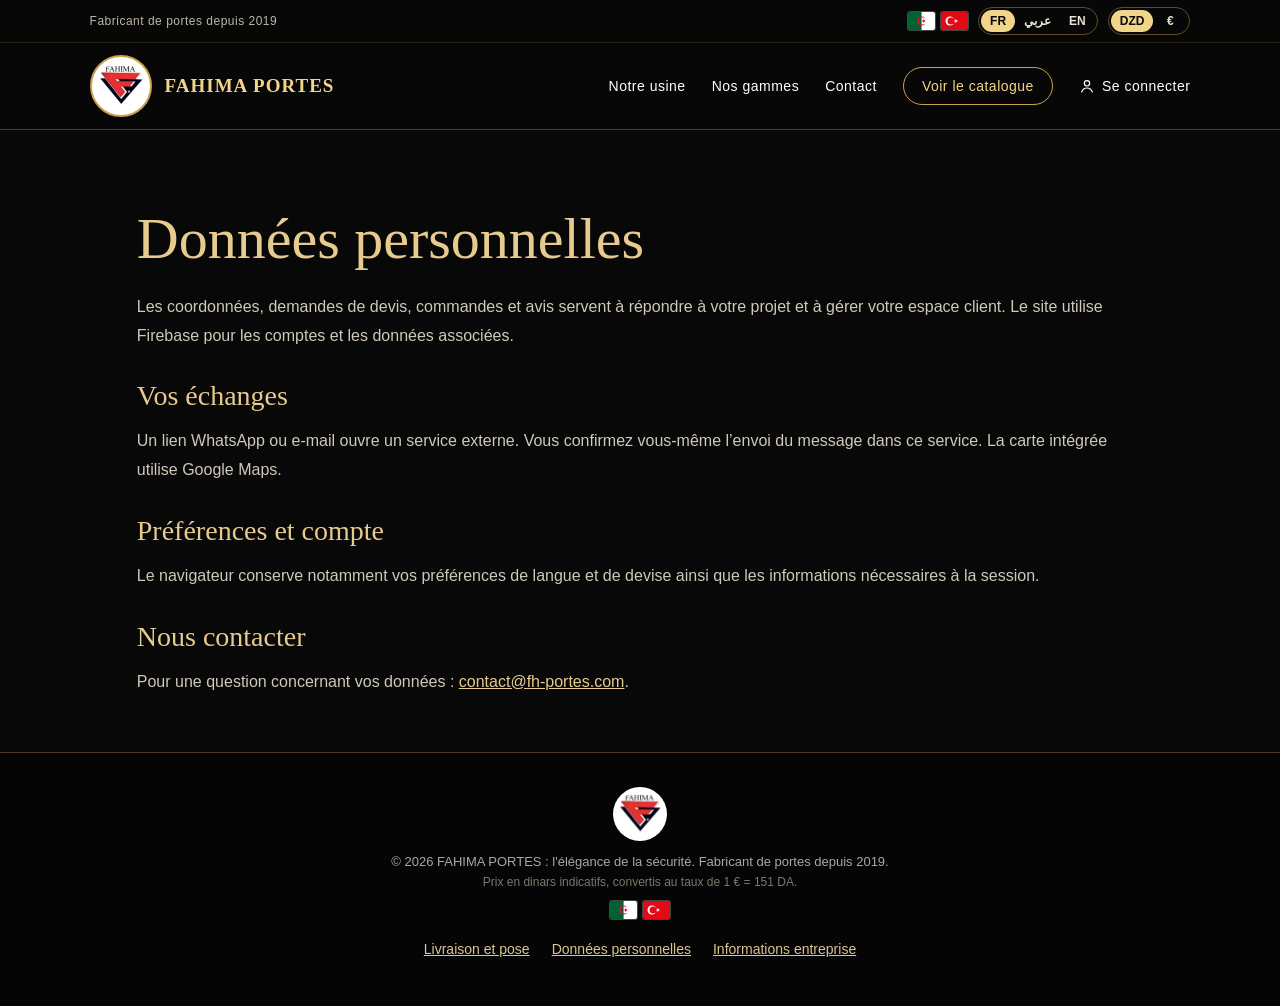
<file: confidentialite.html>
<!doctype html><html lang="fr"><head><meta charset="utf-8"><meta name="viewport" content="width=device-width,initial-scale=1"><title>Données personnelles | FAHIMA PORTES</title><meta name="description" content="Données personnelles — FAHIMA PORTES, fabricant à Khelil en Algérie."><link rel="stylesheet" href="assets/site.css"><link rel="stylesheet" href="assets/accueil.css"><link rel="stylesheet" href="assets/projet.css"><script src="assets/i18n.js"></script></head><body><header class="site-header">
        <div class="topbar">
            <span class="tagline" data-i18n="top.tagline">Fabricant de portes depuis 2019</span>
            <div class="topbar-tools">
                <div class="flags"><span class="flag" data-i18n-attr="title:flag.dz;aria-label:flag.dz" role="img"><svg viewBox="0 0 900 600" aria-hidden="true"><rect width="450" height="600" fill="#006233"/><rect x="450" width="450" height="600" fill="#fff"/><mask id="mdzh"><rect width="900" height="600" fill="#fff"/><circle cx="487.5" cy="300" r="120" fill="#000"/></mask><circle cx="450" cy="300" r="150" fill="#d21034" mask="url(#mdzh)"/><polygon fill="#d21034" points="450.0,300.0 501.8,283.2 501.8,228.7 533.9,272.8 585.7,255.9 553.6,300.0 585.7,344.1 533.9,327.2 501.8,371.3 501.8,316.8"/></svg></span><span class="flag" data-i18n-attr="title:flag.tr;aria-label:flag.tr" role="img"><svg viewBox="0 0 900 600" aria-hidden="true"><rect width="900" height="600" fill="#e30a17"/><mask id="mtrh"><rect width="900" height="600" fill="#fff"/><circle cx="337.5" cy="300" r="120" fill="#000"/></mask><circle cx="300" cy="300" r="150" fill="#fff" mask="url(#mtrh)"/><polygon fill="#fff" points="425.0,300.0 476.8,283.2 476.8,228.7 508.9,272.8 560.7,255.9 528.6,300.0 560.7,344.1 508.9,327.2 476.8,371.3 476.8,316.8"/></svg></span></div>
                <div class="switch" role="group" data-i18n-attr="aria-label:top.lang">
                    <button type="button" data-lang="fr" lang="fr">FR</button>
                    <button type="button" data-lang="ar" lang="ar">عربي</button>
                    <button type="button" data-lang="en" lang="en">EN</button>
                </div>
                <div class="switch" role="group" data-i18n-attr="aria-label:top.currency">
                    <button type="button" data-cur="DZD">DZD</button>
                    <button type="button" data-cur="EUR">€</button>
                </div>
            </div>
        </div>
        <a class="skip-link" href="#contenu">Aller au contenu</a><nav class="mainnav">
            <div class="brand-group">
                <a class="logo-btn" href="index.html" data-i18n-attr="title:nav.home;aria-label:nav.home">
                    <img src="logo-fahima.png" alt="FAHIMA" width="62" height="62">
                    </a>
                <a class="brand" href="index.html">FAHIMA PORTES</a>
            </div>
            <button type="button" class="projet-menu" aria-expanded="false" aria-controls="navigation-mobile" data-projet="menu">Menu</button><div class="navigation" id="navigation-mobile">
                <a class="hide-sm" href="index.html#usine" data-i18n="nav.factory">Notre usine</a>
                <a class="hide-sm" href="index.html#gammes" data-i18n="nav.ranges">Nos gammes</a>
                <a class="hide-sm" href="index.html#contact" data-i18n="nav.contact">Contact</a>
                <a class="catalogue-link" href="catalogue.html" data-i18n="nav.catalogue">Voir le catalogue</a>
                <a class="account-link" href="compte.html"><svg viewBox="0 0 24 24" fill="none" stroke="currentColor" stroke-width="1.8" stroke-linecap="round" aria-hidden="true"><circle cx="12" cy="8" r="4"/><path d="M4 21c1.5-4 4.5-6 8-6s6.5 2 8 6"/></svg><span data-account-label>Se connecter</span></a>
            </div>
        </nav>
    </header><main id="contenu" class="modele-page"><h1>Données personnelles</h1><p>Les coordonnées, demandes de devis, commandes et avis servent à répondre à votre projet et à gérer votre espace client. Le site utilise Firebase pour les comptes et les données associées.</p><h2>Vos échanges</h2><p>Un lien WhatsApp ou e-mail ouvre un service externe. Vous confirmez vous-même l’envoi du message dans ce service. La carte intégrée utilise Google Maps.</p><h2>Préférences et compte</h2><p>Le navigateur conserve notamment vos préférences de langue et de devise ainsi que les informations nécessaires à la session.</p><h2>Nous contacter</h2><p>Pour une question concernant vos données : <a href="mailto:contact@fh-portes.com">contact@fh-portes.com</a>.</p></main><footer class="site-footer">
        <img src="logo-fahima.png" alt="FAHIMA" width="54" height="54">
        <p>&copy; 2026 <span data-i18n="footer.text">FAHIMA PORTES</span></p>
        <p class="rate" data-rate></p>
        <div class="flags"><span class="flag" data-i18n-attr="title:flag.dz;aria-label:flag.dz" role="img"><svg viewBox="0 0 900 600" aria-hidden="true"><rect width="450" height="600" fill="#006233"/><rect x="450" width="450" height="600" fill="#fff"/><mask id="mdzf"><rect width="900" height="600" fill="#fff"/><circle cx="487.5" cy="300" r="120" fill="#000"/></mask><circle cx="450" cy="300" r="150" fill="#d21034" mask="url(#mdzf)"/><polygon fill="#d21034" points="450.0,300.0 501.8,283.2 501.8,228.7 533.9,272.8 585.7,255.9 553.6,300.0 585.7,344.1 533.9,327.2 501.8,371.3 501.8,316.8"/></svg></span><span class="flag" data-i18n-attr="title:flag.tr;aria-label:flag.tr" role="img"><svg viewBox="0 0 900 600" aria-hidden="true"><rect width="900" height="600" fill="#e30a17"/><mask id="mtrf"><rect width="900" height="600" fill="#fff"/><circle cx="337.5" cy="300" r="120" fill="#000"/></mask><circle cx="300" cy="300" r="150" fill="#fff" mask="url(#mtrf)"/><polygon fill="#fff" points="425.0,300.0 476.8,283.2 476.8,228.7 508.9,272.8 560.7,255.9 528.6,300.0 560.7,344.1 508.9,327.2 476.8,371.3 476.8,316.8"/></svg></span></div>
    <nav class="projet-footer" aria-label="Informations"><a href="livraison.html" data-projet="delivery">Livraison et pose</a><a href="confidentialite.html" data-projet="privacy">Données personnelles</a><a href="entreprise.html" data-projet="legal">Informations entreprise</a></nav></footer><script src="assets/projet-textes.js"></script><script src="assets/projet.js"></script></body></html>
</file>
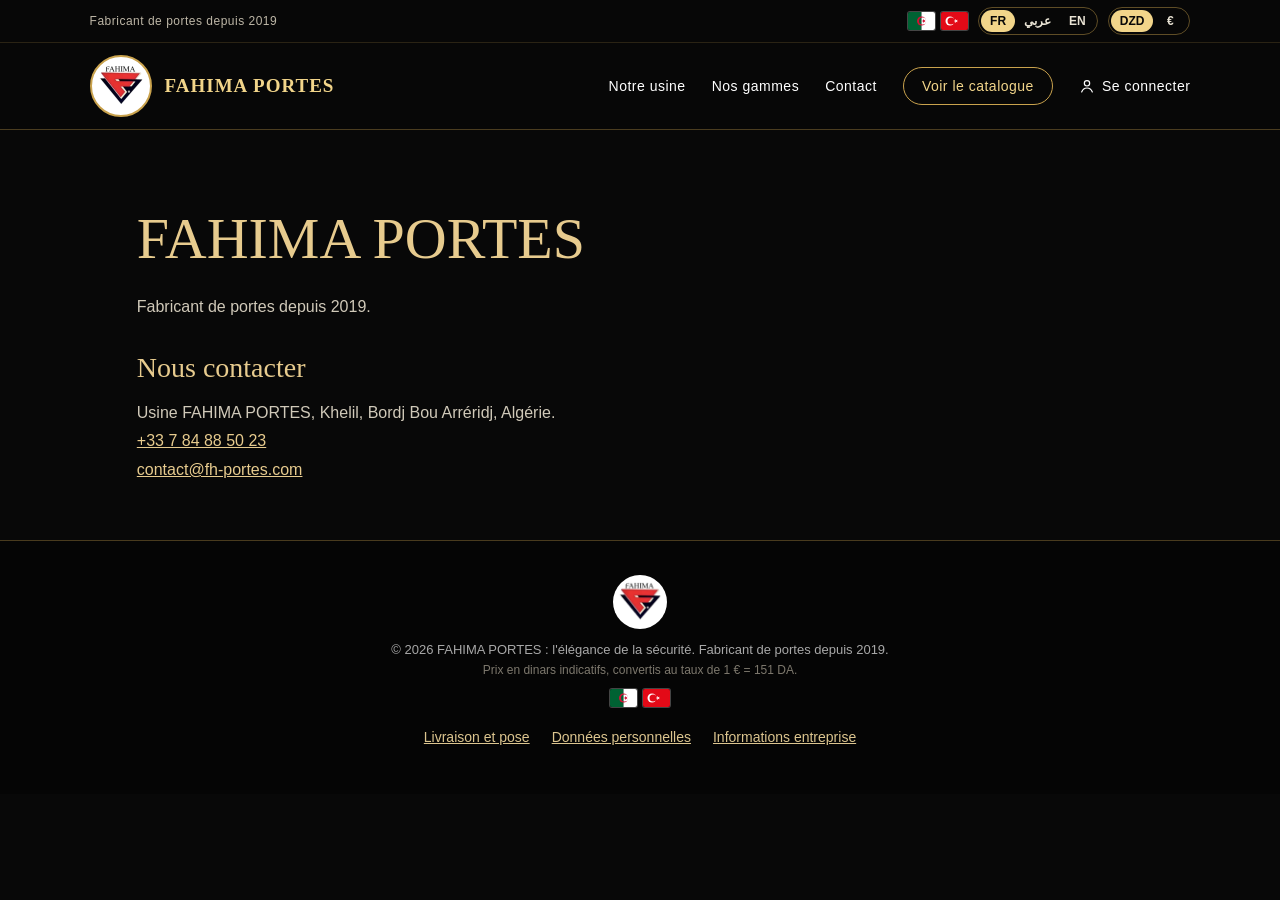
<file: entreprise.html>
<!doctype html><html lang="fr"><head><meta charset="utf-8"><meta name="viewport" content="width=device-width,initial-scale=1"><title>Informations entreprise | FAHIMA PORTES</title><meta name="description" content="Informations entreprise — FAHIMA PORTES, fabricant à Khelil en Algérie."><link rel="stylesheet" href="assets/site.css"><link rel="stylesheet" href="assets/accueil.css"><link rel="stylesheet" href="assets/projet.css"><script src="assets/i18n.js"></script></head><body><header class="site-header">
        <div class="topbar">
            <span class="tagline" data-i18n="top.tagline">Fabricant de portes depuis 2019</span>
            <div class="topbar-tools">
                <div class="flags"><span class="flag" data-i18n-attr="title:flag.dz;aria-label:flag.dz" role="img"><svg viewBox="0 0 900 600" aria-hidden="true"><rect width="450" height="600" fill="#006233"/><rect x="450" width="450" height="600" fill="#fff"/><mask id="mdzh"><rect width="900" height="600" fill="#fff"/><circle cx="487.5" cy="300" r="120" fill="#000"/></mask><circle cx="450" cy="300" r="150" fill="#d21034" mask="url(#mdzh)"/><polygon fill="#d21034" points="450.0,300.0 501.8,283.2 501.8,228.7 533.9,272.8 585.7,255.9 553.6,300.0 585.7,344.1 533.9,327.2 501.8,371.3 501.8,316.8"/></svg></span><span class="flag" data-i18n-attr="title:flag.tr;aria-label:flag.tr" role="img"><svg viewBox="0 0 900 600" aria-hidden="true"><rect width="900" height="600" fill="#e30a17"/><mask id="mtrh"><rect width="900" height="600" fill="#fff"/><circle cx="337.5" cy="300" r="120" fill="#000"/></mask><circle cx="300" cy="300" r="150" fill="#fff" mask="url(#mtrh)"/><polygon fill="#fff" points="425.0,300.0 476.8,283.2 476.8,228.7 508.9,272.8 560.7,255.9 528.6,300.0 560.7,344.1 508.9,327.2 476.8,371.3 476.8,316.8"/></svg></span></div>
                <div class="switch" role="group" data-i18n-attr="aria-label:top.lang">
                    <button type="button" data-lang="fr" lang="fr">FR</button>
                    <button type="button" data-lang="ar" lang="ar">عربي</button>
                    <button type="button" data-lang="en" lang="en">EN</button>
                </div>
                <div class="switch" role="group" data-i18n-attr="aria-label:top.currency">
                    <button type="button" data-cur="DZD">DZD</button>
                    <button type="button" data-cur="EUR">€</button>
                </div>
            </div>
        </div>
        <a class="skip-link" href="#contenu">Aller au contenu</a><nav class="mainnav">
            <div class="brand-group">
                <a class="logo-btn" href="index.html" data-i18n-attr="title:nav.home;aria-label:nav.home">
                    <img src="logo-fahima.png" alt="FAHIMA" width="62" height="62">
                    </a>
                <a class="brand" href="index.html">FAHIMA PORTES</a>
            </div>
            <button type="button" class="projet-menu" aria-expanded="false" aria-controls="navigation-mobile" data-projet="menu">Menu</button><div class="navigation" id="navigation-mobile">
                <a class="hide-sm" href="index.html#usine" data-i18n="nav.factory">Notre usine</a>
                <a class="hide-sm" href="index.html#gammes" data-i18n="nav.ranges">Nos gammes</a>
                <a class="hide-sm" href="index.html#contact" data-i18n="nav.contact">Contact</a>
                <a class="catalogue-link" href="catalogue.html" data-i18n="nav.catalogue">Voir le catalogue</a>
                <a class="account-link" href="compte.html"><svg viewBox="0 0 24 24" fill="none" stroke="currentColor" stroke-width="1.8" stroke-linecap="round" aria-hidden="true"><circle cx="12" cy="8" r="4"/><path d="M4 21c1.5-4 4.5-6 8-6s6.5 2 8 6"/></svg><span data-account-label>Se connecter</span></a>
            </div>
        </nav>
    </header><main id="contenu" class="modele-page"><h1>FAHIMA PORTES</h1><p>Fabricant de portes depuis 2019.</p><h2>Nous contacter</h2><p>Usine FAHIMA PORTES, Khelil, Bordj Bou Arréridj, Algérie.</p><p><a href="tel:+33784885023">+33 7 84 88 50 23</a><br><a href="mailto:contact@fh-portes.com">contact@fh-portes.com</a></p></main><footer class="site-footer">
        <img src="logo-fahima.png" alt="FAHIMA" width="54" height="54">
        <p>&copy; 2026 <span data-i18n="footer.text">FAHIMA PORTES</span></p>
        <p class="rate" data-rate></p>
        <div class="flags"><span class="flag" data-i18n-attr="title:flag.dz;aria-label:flag.dz" role="img"><svg viewBox="0 0 900 600" aria-hidden="true"><rect width="450" height="600" fill="#006233"/><rect x="450" width="450" height="600" fill="#fff"/><mask id="mdzf"><rect width="900" height="600" fill="#fff"/><circle cx="487.5" cy="300" r="120" fill="#000"/></mask><circle cx="450" cy="300" r="150" fill="#d21034" mask="url(#mdzf)"/><polygon fill="#d21034" points="450.0,300.0 501.8,283.2 501.8,228.7 533.9,272.8 585.7,255.9 553.6,300.0 585.7,344.1 533.9,327.2 501.8,371.3 501.8,316.8"/></svg></span><span class="flag" data-i18n-attr="title:flag.tr;aria-label:flag.tr" role="img"><svg viewBox="0 0 900 600" aria-hidden="true"><rect width="900" height="600" fill="#e30a17"/><mask id="mtrf"><rect width="900" height="600" fill="#fff"/><circle cx="337.5" cy="300" r="120" fill="#000"/></mask><circle cx="300" cy="300" r="150" fill="#fff" mask="url(#mtrf)"/><polygon fill="#fff" points="425.0,300.0 476.8,283.2 476.8,228.7 508.9,272.8 560.7,255.9 528.6,300.0 560.7,344.1 508.9,327.2 476.8,371.3 476.8,316.8"/></svg></span></div>
    <nav class="projet-footer" aria-label="Informations"><a href="livraison.html" data-projet="delivery">Livraison et pose</a><a href="confidentialite.html" data-projet="privacy">Données personnelles</a><a href="entreprise.html" data-projet="legal">Informations entreprise</a></nav></footer><script src="assets/projet-textes.js"></script><script src="assets/projet.js"></script></body></html>
</file>
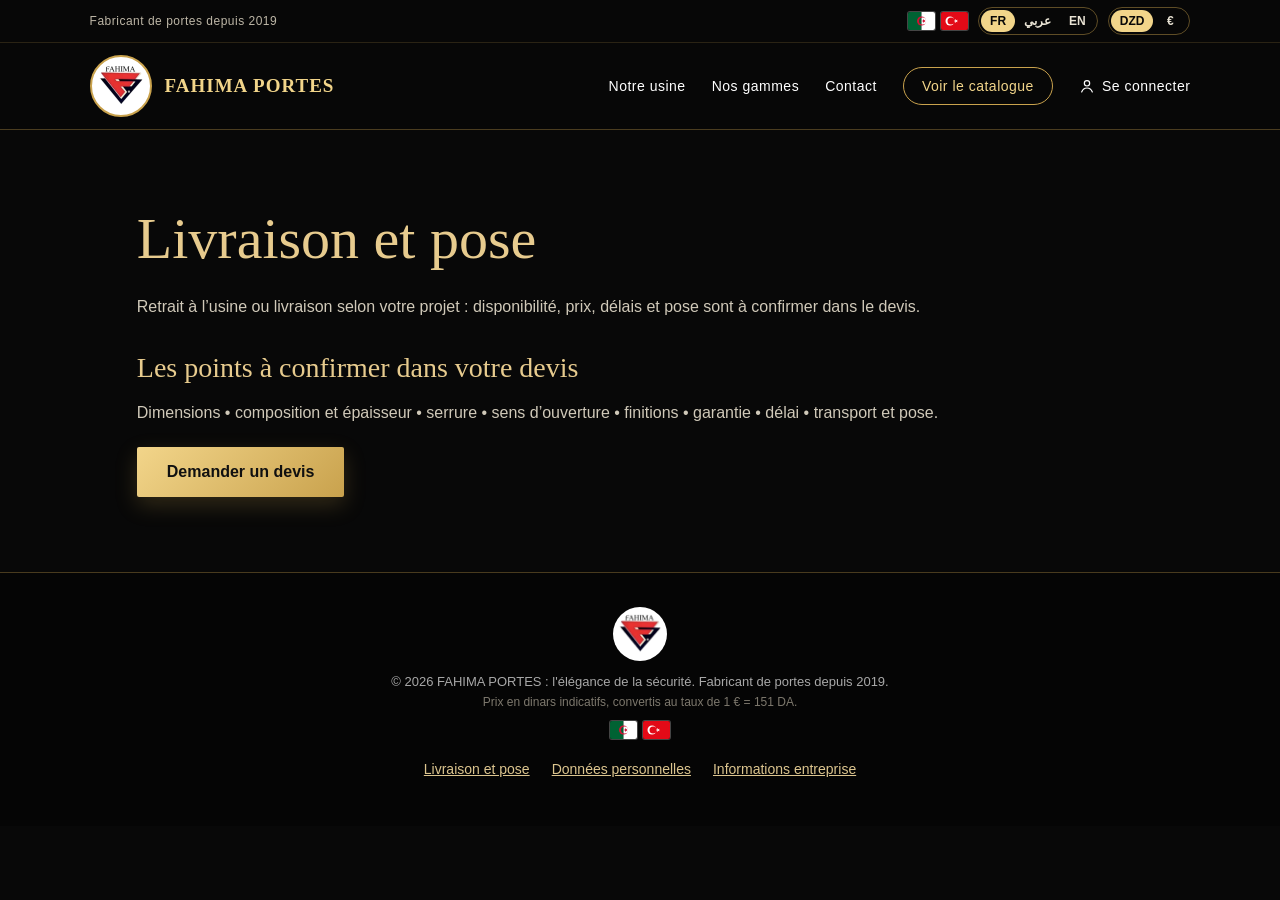
<file: livraison.html>
<!doctype html><html lang="fr"><head><meta charset="utf-8"><meta name="viewport" content="width=device-width,initial-scale=1"><title>Livraison et pose | FAHIMA PORTES</title><meta name="description" content="Livraison et pose — FAHIMA PORTES, fabricant à Khelil en Algérie."><link rel="stylesheet" href="assets/site.css"><link rel="stylesheet" href="assets/accueil.css"><link rel="stylesheet" href="assets/projet.css"><script src="assets/i18n.js"></script></head><body><header class="site-header">
        <div class="topbar">
            <span class="tagline" data-i18n="top.tagline">Fabricant de portes depuis 2019</span>
            <div class="topbar-tools">
                <div class="flags"><span class="flag" data-i18n-attr="title:flag.dz;aria-label:flag.dz" role="img"><svg viewBox="0 0 900 600" aria-hidden="true"><rect width="450" height="600" fill="#006233"/><rect x="450" width="450" height="600" fill="#fff"/><mask id="mdzh"><rect width="900" height="600" fill="#fff"/><circle cx="487.5" cy="300" r="120" fill="#000"/></mask><circle cx="450" cy="300" r="150" fill="#d21034" mask="url(#mdzh)"/><polygon fill="#d21034" points="450.0,300.0 501.8,283.2 501.8,228.7 533.9,272.8 585.7,255.9 553.6,300.0 585.7,344.1 533.9,327.2 501.8,371.3 501.8,316.8"/></svg></span><span class="flag" data-i18n-attr="title:flag.tr;aria-label:flag.tr" role="img"><svg viewBox="0 0 900 600" aria-hidden="true"><rect width="900" height="600" fill="#e30a17"/><mask id="mtrh"><rect width="900" height="600" fill="#fff"/><circle cx="337.5" cy="300" r="120" fill="#000"/></mask><circle cx="300" cy="300" r="150" fill="#fff" mask="url(#mtrh)"/><polygon fill="#fff" points="425.0,300.0 476.8,283.2 476.8,228.7 508.9,272.8 560.7,255.9 528.6,300.0 560.7,344.1 508.9,327.2 476.8,371.3 476.8,316.8"/></svg></span></div>
                <div class="switch" role="group" data-i18n-attr="aria-label:top.lang">
                    <button type="button" data-lang="fr" lang="fr">FR</button>
                    <button type="button" data-lang="ar" lang="ar">عربي</button>
                    <button type="button" data-lang="en" lang="en">EN</button>
                </div>
                <div class="switch" role="group" data-i18n-attr="aria-label:top.currency">
                    <button type="button" data-cur="DZD">DZD</button>
                    <button type="button" data-cur="EUR">€</button>
                </div>
            </div>
        </div>
        <a class="skip-link" href="#contenu">Aller au contenu</a><nav class="mainnav">
            <div class="brand-group">
                <a class="logo-btn" href="index.html" data-i18n-attr="title:nav.home;aria-label:nav.home">
                    <img src="logo-fahima.png" alt="FAHIMA" width="62" height="62">
                    </a>
                <a class="brand" href="index.html">FAHIMA PORTES</a>
            </div>
            <button type="button" class="projet-menu" aria-expanded="false" aria-controls="navigation-mobile" data-projet="menu">Menu</button><div class="navigation" id="navigation-mobile">
                <a class="hide-sm" href="index.html#usine" data-i18n="nav.factory">Notre usine</a>
                <a class="hide-sm" href="index.html#gammes" data-i18n="nav.ranges">Nos gammes</a>
                <a class="hide-sm" href="index.html#contact" data-i18n="nav.contact">Contact</a>
                <a class="catalogue-link" href="catalogue.html" data-i18n="nav.catalogue">Voir le catalogue</a>
                <a class="account-link" href="compte.html"><svg viewBox="0 0 24 24" fill="none" stroke="currentColor" stroke-width="1.8" stroke-linecap="round" aria-hidden="true"><circle cx="12" cy="8" r="4"/><path d="M4 21c1.5-4 4.5-6 8-6s6.5 2 8 6"/></svg><span data-account-label>Se connecter</span></a>
            </div>
        </nav>
    </header><main id="contenu" class="modele-page"><h1 class="" data-projet="delivery">Livraison et pose</h1><p class="" data-projet="deliveryp">Retrait à l’usine ou livraison selon votre projet : disponibilité, prix, délais et pose sont à confirmer dans le devis.</p><h2 class="" data-projet="spec">Les points à confirmer dans votre devis</h2><p class="" data-projet="specp">Dimensions • composition et épaisseur • serrure • sens d’ouverture • finitions • garantie • délai • transport et pose.</p><a class="bouton-or" href="catalogue.html" data-projet="quote">Demander un devis</a></main><footer class="site-footer">
        <img src="logo-fahima.png" alt="FAHIMA" width="54" height="54">
        <p>&copy; 2026 <span data-i18n="footer.text">FAHIMA PORTES</span></p>
        <p class="rate" data-rate></p>
        <div class="flags"><span class="flag" data-i18n-attr="title:flag.dz;aria-label:flag.dz" role="img"><svg viewBox="0 0 900 600" aria-hidden="true"><rect width="450" height="600" fill="#006233"/><rect x="450" width="450" height="600" fill="#fff"/><mask id="mdzf"><rect width="900" height="600" fill="#fff"/><circle cx="487.5" cy="300" r="120" fill="#000"/></mask><circle cx="450" cy="300" r="150" fill="#d21034" mask="url(#mdzf)"/><polygon fill="#d21034" points="450.0,300.0 501.8,283.2 501.8,228.7 533.9,272.8 585.7,255.9 553.6,300.0 585.7,344.1 533.9,327.2 501.8,371.3 501.8,316.8"/></svg></span><span class="flag" data-i18n-attr="title:flag.tr;aria-label:flag.tr" role="img"><svg viewBox="0 0 900 600" aria-hidden="true"><rect width="900" height="600" fill="#e30a17"/><mask id="mtrf"><rect width="900" height="600" fill="#fff"/><circle cx="337.5" cy="300" r="120" fill="#000"/></mask><circle cx="300" cy="300" r="150" fill="#fff" mask="url(#mtrf)"/><polygon fill="#fff" points="425.0,300.0 476.8,283.2 476.8,228.7 508.9,272.8 560.7,255.9 528.6,300.0 560.7,344.1 508.9,327.2 476.8,371.3 476.8,316.8"/></svg></span></div>
    <nav class="projet-footer" aria-label="Informations"><a href="livraison.html" data-projet="delivery">Livraison et pose</a><a href="confidentialite.html" data-projet="privacy">Données personnelles</a><a href="entreprise.html" data-projet="legal">Informations entreprise</a></nav></footer><script src="assets/projet-textes.js"></script><script src="assets/projet.js"></script></body></html>
</file>
<file: assets/site.css>
/* FAHIMA PORTES — styles communes (en-tête, barre supérieure, pied de page, RTL) */
:root {
  --noir: #080808;
  --noir-clair: #151515;
  --or: #c9a24d;
  --or-clair: #f2d58a;
  --rouge: #e3262d;
  --marine: #141a3a;
  --blanc: #ffffff;
  --gris: #cfcfcf;
}

[hidden] { display: none !important; }

html[dir="rtl"] body,
html[lang="ar"] body {
  font-family: "Noto Kufi Arabic", "Segoe UI", Tahoma, Arial, sans-serif;
}
html[lang="ar"] h1,
html[lang="ar"] h2,
html[lang="ar"] h3 {
  font-family: "Noto Kufi Arabic", "Segoe UI", Tahoma, Arial, sans-serif;
  font-style: normal !important;
  letter-spacing: 0 !important;
  line-height: 1.35;
}
html[lang="ar"] .sur-titre,
html[lang="ar"] .petit-titre,
html[lang="ar"] .kicker { letter-spacing: 0 !important; }

/* ---------- En-tête ---------- */
.site-header {
  position: relative;
  z-index: 30;
  width: 100%;
  background: rgba(8, 8, 8, .92);
  border-bottom: 1px solid rgba(201, 162, 77, .35);
  font-family: Arial, sans-serif;
  backdrop-filter: blur(6px);
}
.site-header.transparent {
  position: absolute;
  top: 0;
  left: 0;
  background: linear-gradient(180deg, rgba(8, 8, 8, .85), rgba(8, 8, 8, .45));
}

.topbar {
  display: flex;
  align-items: center;
  justify-content: space-between;
  gap: 14px;
  padding: 7px 7%;
  border-bottom: 1px solid rgba(201, 162, 77, .18);
  color: #bdb6a6;
  font-size: 12px;
}
.topbar .tagline { letter-spacing: .5px; }
html[lang="ar"] .topbar .tagline { letter-spacing: 0; }

.topbar-tools {
  display: flex;
  align-items: center;
  gap: 10px;
  margin-inline-start: auto;
}

.flags {
  display: flex;
  align-items: center;
  gap: 6px;
}
.flag {
  display: block;
  width: 27px;
  height: 18px;
  overflow: hidden;
  border-radius: 2px;
  box-shadow: 0 0 0 1px rgba(255, 255, 255, .25);
}
.flag svg { display: block; width: 100%; height: 100%; }

.switch {
  display: inline-flex;
  padding: 2px;
  border: 1px solid rgba(201, 162, 77, .45);
  border-radius: 20px;
}
.switch button {
  min-width: 34px;
  padding: 4px 9px;
  border: 0;
  border-radius: 16px;
  color: #e9e3d4;
  background: transparent;
  cursor: pointer;
  font: inherit;
  font-size: 12px;
  font-weight: bold;
  transition: background .2s, color .2s;
}
.switch button:hover { color: var(--or-clair); }
.switch button[aria-pressed="true"] {
  color: var(--noir);
  background: var(--or-clair);
}
.switch button:focus-visible,
.logo-btn:focus-visible,
.brand:focus-visible {
  outline: 2px solid var(--or-clair);
  outline-offset: 2px;
}

.mainnav {
  display: flex;
  align-items: center;
  justify-content: space-between;
  gap: 22px;
  padding: 12px 7%;
}
.brand-group {
  display: flex;
  align-items: center;
  gap: 13px;
}

.logo-btn {
  position: relative;
  display: block;
  flex: none;
  width: 62px;
  height: 62px;
  border: 2px solid var(--or);
  border-radius: 50%;
  background: var(--blanc);
  transition: transform .25s, box-shadow .25s;
}
.logo-btn:hover {
  box-shadow: 0 0 0 4px rgba(242, 213, 138, .25);
  transform: scale(1.05);
}
.logo-btn img {
  width: 100%;
  height: 100%;
  padding: 5px;
  border-radius: 50%;
  object-fit: contain;
}
.logo-btn .badge {
  position: absolute;
  right: -4px;
  bottom: -2px;
  display: grid;
  place-items: center;
  width: 22px;
  height: 22px;
  border: 2px solid var(--noir);
  border-radius: 50%;
  color: var(--noir);
  background: var(--or-clair);
}
html[dir="rtl"] .logo-btn .badge { right: auto; left: -4px; }
.logo-btn .badge svg { width: 12px; height: 12px; }

.brand {
  color: var(--or-clair);
  font-family: Georgia, "Times New Roman", serif;
  font-size: 19px;
  font-weight: bold;
  letter-spacing: 1px;
  text-decoration: none;
  white-space: nowrap;
}
.brand small {
  display: block;
  color: #a9a291;
  font-family: Arial, sans-serif;
  font-size: 11px;
  font-weight: normal;
  letter-spacing: .5px;
}

.navigation {
  display: flex;
  flex-wrap: wrap;
  align-items: center;
  gap: 26px;
}
.navigation a {
  color: var(--blanc);
  font-size: 14px;
  letter-spacing: .5px;
  text-decoration: none;
  transition: color .3s;
}
.navigation a:hover { color: var(--or-clair); }
.navigation .catalogue-link {
  padding: 10px 18px;
  border: 1px solid var(--or);
  border-radius: 25px;
  color: var(--or-clair);
}
.navigation .catalogue-link:hover {
  color: var(--noir);
  background: var(--or-clair);
}
.navigation .account-link {
  display: inline-flex;
  align-items: center;
  gap: 7px;
}
.navigation .account-link svg { width: 16px; height: 16px; }
/* Connecté : le texte « Se connecter » laisse place à une icône anonyme */
.navigation .account-link .compte-icone { display: inline-flex; }
.navigation .account-link .compte-icone svg {
  width: 20px; height: 20px;
  color: var(--or-clair);
  filter: drop-shadow(0 0 5px rgba(242, 213, 138, .35));
}

/* ---------- Pied de page ---------- */
.site-footer {
  padding: 34px 7% 26px;
  border-top: 1px solid rgba(201, 162, 77, .35);
  color: #a8a8a8;
  background: #050505;
  font-family: Arial, sans-serif;
  font-size: 13px;
  text-align: center;
}
.site-footer img {
  width: 54px;
  height: 54px;
  margin-bottom: 10px;
  padding: 4px;
  border-radius: 50%;
  background: #fff;
}
.site-footer .rate { margin-top: 6px; color: #7d786d; font-size: 12px; }
.site-footer .flags { justify-content: center; margin: 12px 0 0; }

/* ---------- Responsive ---------- */
@media (max-width: 860px) {
  .navigation { gap: 16px; }
  .navigation .hide-sm { display: none; }
}
@media (max-width: 640px) {
  .topbar { padding: 7px 5%; }
  .topbar .tagline { display: none; }
  .topbar-tools { width: 100%; justify-content: flex-start; gap: 8px; }
  .topbar-tools > .switch:last-child { margin-inline-start: auto; }
  .site-header.transparent { position: relative; background: var(--noir); }
  .mainnav { flex-wrap: wrap; gap: 12px; padding: 12px 5%; }
  .logo-btn { width: 52px; height: 52px; }
  .brand { font-size: 17px; }
  .navigation { width: 100%; justify-content: space-between; gap: 10px; }
  .navigation a { font-size: 13px; }
  .navigation .catalogue-link { padding: 8px 14px; }
}
@media (max-width: 380px) {
  .switch button { min-width: 30px; padding: 4px 7px; }
  .flag { width: 24px; height: 16px; }
}

/* ---------- Lien WhatsApp doré ---------- */
.lien-whatsapp {
  display: inline-flex; align-items: center; gap: 9px;
  padding: 11px 20px; margin-top: 6px;
  border: 1px solid #3fae4a; border-radius: 4px;
  color: #5fd468; background: rgba(63,174,74,.08);
  font-family: Arial, sans-serif; font-size: 14px; font-weight: bold;
  text-decoration: none; transition: background .25s, color .25s, transform .25s;
}
html[lang="ar"] .lien-whatsapp { font-family: inherit; }
.lien-whatsapp svg { width: 20px; height: 20px; }
.lien-whatsapp:hover { color: var(--noir); background: #5fd468; transform: translateY(-2px); }

/* ---------- Bouton WhatsApp flottant ---------- */
.wa-float {
  position: fixed; bottom: 22px; inset-inline-end: 22px; z-index: 90;
  display: grid; place-items: center;
  width: 58px; height: 58px;
  border-radius: 50%;
  color: #fff; background: #25d366;
  box-shadow: 0 6px 18px rgba(37,211,102,.45);
  transition: transform .25s, box-shadow .25s;
}
.wa-float:hover { transform: scale(1.08); box-shadow: 0 8px 24px rgba(37,211,102,.6); }
.wa-float svg { width: 30px; height: 30px; }
@media (max-width: 640px) {
  .wa-float { width: 52px; height: 52px; bottom: 16px; inset-inline-end: 16px; }
}
@media (max-width: 640px) {
  .site-footer { padding-bottom: 80px; }
}
</file>
<file: assets/accueil.css>
* { margin: 0; padding: 0; box-sizing: border-box; }
html { scroll-behavior: smooth; }
body {
  color: var(--blanc);
  font-family: Georgia, "Times New Roman", serif;
  background: var(--noir);
}
img { max-width: 100%; }
.visually-hidden {
  position: absolute; width: 1px; height: 1px; overflow: hidden;
  clip: rect(0 0 0 0); white-space: nowrap;
}

/* Hero */
.hero {
  position: relative;
  display: flex;
  align-items: center;
  min-height: 100vh;
  padding: 190px 8% 110px;
  overflow: hidden;
  background:
    linear-gradient(90deg, rgba(0,0,0,.96) 5%, rgba(0,0,0,.78) 44%, rgba(0,0,0,.25)),
    url("../produit-00.webp") center/cover;
}
html[dir="rtl"] .hero {
  background:
    linear-gradient(270deg, rgba(0,0,0,.96) 5%, rgba(0,0,0,.78) 44%, rgba(0,0,0,.25)),
    url("../produit-00.webp") center/cover;
}
.hero-content { position: relative; z-index: 1; max-width: 720px; }
.ligne-or { display: block; width: 90px; height: 2px; margin-bottom: 25px; background: var(--or); }
.sur-titre {
  color: var(--or-clair);
  font-family: Arial, sans-serif;
  font-size: 13px; font-weight: bold;
  letter-spacing: 5px; text-transform: uppercase;
}
h1 {
  margin: 22px 0;
  font-size: clamp(42px, 6.5vw, 88px);
  font-weight: normal;
  line-height: 1.04;
}
h1 em { display: block; color: var(--or-clair); }
html[lang="ar"] h1 { font-size: clamp(36px, 5.5vw, 70px); }
.hero-description {
  max-width: 600px;
  color: var(--gris);
  font-family: Arial, sans-serif;
  font-size: 17px; line-height: 1.8;
}
html[lang="ar"] .hero-description { font-family: inherit; line-height: 2; }
.actions { display: flex; flex-wrap: wrap; align-items: center; gap: 25px; margin-top: 35px; }
.bouton-or {
  display: inline-block;
  padding: 16px 30px;
  color: var(--noir);
  background: linear-gradient(135deg, var(--or-clair), var(--or));
  border-radius: 2px;
  box-shadow: 0 8px 22px rgba(201,162,77,.22);
  font-family: Arial, sans-serif; font-weight: bold;
  text-decoration: none;
  transition: transform .3s, box-shadow .3s;
}
html[lang="ar"] .bouton-or { font-family: inherit; }
.bouton-or:hover { box-shadow: 0 10px 30px rgba(242,213,138,.4); transform: translateY(-4px); }
.bouton-simple { color: var(--or-clair); font-family: Arial, sans-serif; text-decoration: none; }
html[lang="ar"] .bouton-simple { font-family: inherit; }
.bouton-simple:hover { text-decoration: underline; }

.hero-badge {
  position: absolute;
  right: 8%; bottom: 12%;
  z-index: 1;
  display: grid; place-items: center; align-content: center;
  width: 190px; height: 190px;
  padding: 20px;
  border: 1px solid rgba(201,162,77,.6);
  border-radius: 50%;
  background: rgba(8,8,8,.6);
  backdrop-filter: blur(4px);
  text-align: center;
}
html[dir="rtl"] .hero-badge { right: auto; left: 8%; }
.hero-badge strong { color: var(--or-clair); font-size: 38px; font-weight: normal; }
.hero-badge > span { color: var(--gris); font-family: Arial, sans-serif; font-size: 13px; line-height: 1.4; }
html[lang="ar"] .hero-badge > span { font-family: inherit; }

/* Valeurs */
.prestige { display: grid; grid-template-columns: repeat(3, 1fr); gap: 1px; background: var(--or); }
.prestige-item { padding: 35px 25px; background: var(--noir-clair); text-align: center; }
.prestige-item .icone { display: block; margin-bottom: 12px; color: var(--or-clair); font-size: 25px; }
.prestige-item h2 { margin-bottom: 8px; color: var(--or-clair); font-size: 19px; font-weight: normal; }
.prestige-item p { color: var(--gris); font-family: Arial, sans-serif; font-size: 14px; line-height: 1.6; }
html[lang="ar"] .prestige-item p { font-family: inherit; }

/* Chiffres clés */
.chiffres {
  display: grid; grid-template-columns: repeat(4, 1fr);
  padding: 70px 8%;
  background: radial-gradient(circle at 50% 0, #1d1a12, #0b0b0b 70%);
  border-bottom: 1px solid rgba(201,162,77,.25);
}
.chiffre {
  padding: 10px 24px;
  border-inline-start: 1px solid rgba(201,162,77,.3);
  text-align: center;
}
.chiffre:first-of-type { border-inline-start: 0; }
.chiffre strong {
  display: block;
  color: var(--or-clair);
  font-size: clamp(34px, 4vw, 54px);
  font-weight: normal;
  font-variant-numeric: tabular-nums;
}
.chiffre > span { display: block; margin-top: 6px; color: var(--gris); font-family: Arial, sans-serif; font-size: 14px; line-height: 1.5; }
html[lang="ar"] .chiffre > span { font-family: inherit; }
.chiffre.objectif strong { color: var(--blanc); }
.chiffre.objectif strong::after {
  content: ""; display: block; width: 40px; height: 2px; margin: 10px auto 0; background: var(--rouge);
}

/* Usine */
.usine {
  display: grid; grid-template-columns: 1.1fr 1fr; gap: 70px; align-items: center;
  padding: 110px 8%;
  background: #101010;
}
.petit-titre {
  color: var(--or);
  font-family: Arial, sans-serif; font-size: 13px; font-weight: bold;
  letter-spacing: 3px; text-transform: uppercase;
}
.usine h2, .presentation h2, .entete-section h2 {
  margin: 15px 0;
  color: var(--or-clair);
  font-size: clamp(30px, 3.8vw, 50px);
  font-weight: normal; line-height: 1.15;
}
.usine-intro { color: var(--gris); font-family: Arial, sans-serif; line-height: 1.8; margin-bottom: 34px; }
html[lang="ar"] .usine-intro { font-family: inherit; line-height: 2; }
.frise { list-style: none; position: relative; }
.frise::before {
  content: ""; position: absolute; top: 8px; bottom: 8px; inset-inline-start: 34px;
  width: 1px; background: linear-gradient(var(--or), rgba(201,162,77,.15));
}
.frise li { position: relative; display: grid; grid-template-columns: 70px 1fr; gap: 22px; padding-bottom: 28px; }
.frise .annee {
  position: relative; z-index: 1;
  display: grid; place-items: center;
  height: 34px;
  border: 1px solid var(--or); border-radius: 20px;
  color: var(--or-clair); background: #101010;
  font-family: Arial, sans-serif; font-size: 13px; font-weight: bold;
}
html[lang="ar"] .frise .annee { font-family: inherit; }
.frise .futur .annee { color: var(--noir); background: var(--or-clair); }
.frise h3 { margin: 4px 0 6px; color: var(--blanc); font-size: 20px; font-weight: normal; }
.frise p { color: var(--gris); font-family: Arial, sans-serif; font-size: 15px; line-height: 1.7; }
html[lang="ar"] .frise p { font-family: inherit; line-height: 1.95; }

.usine-visuel { position: relative; }
.usine-visuel img { display: block; width: 100%; height: auto; aspect-ratio: 1/1; object-fit: cover; border: 1px solid var(--or); }
.jauge {
  position: relative; margin: -34px 28px 0;
  padding: 22px 24px;
  border: 1px solid rgba(201,162,77,.5);
  background: rgba(10,10,10,.92);
  font-family: Arial, sans-serif; font-size: 13px;
}
.barre { position: relative; display: flex; justify-content: space-between; padding: 7px 10px; margin-bottom: 8px; }
.barre:last-child { margin-bottom: 0; }
.barre i { position: absolute; inset-block: 0; inset-inline-start: 0; background: rgba(201,162,77,.22); border-inline-end: 2px solid var(--or); }
.barre.cible i { background: linear-gradient(90deg, rgba(201,162,77,.25), rgba(227,38,45,.35)); border-color: var(--rouge); }
.barre b, .barre span { position: relative; }
.barre b { color: var(--or-clair); font-weight: bold; }
.barre span { color: var(--blanc); font-variant-numeric: tabular-nums; }

/* Gammes */
.gammes { padding: 110px 8%; background: var(--noir); }
.entete-section { max-width: 700px; margin-bottom: 45px; }
.gammes-grille { display: grid; grid-template-columns: repeat(4, 1fr); gap: 22px; }
.gamme {
  position: relative;
  padding: 34px 26px;
  border: 1px solid rgba(201,162,77,.3);
  background: linear-gradient(180deg, #141414, #0d0d0d);
  transition: border-color .3s, transform .3s;
}
.gamme:hover { border-color: var(--or); transform: translateY(-4px); }
.gamme svg { width: 48px; height: 48px; margin-bottom: 20px; color: var(--or-clair); }
.gamme h3 { margin-bottom: 10px; color: var(--blanc); font-size: 21px; font-weight: normal; }
.gamme p { color: var(--gris); font-family: Arial, sans-serif; font-size: 14px; line-height: 1.7; }
html[lang="ar"] .gamme p { font-family: inherit; line-height: 1.9; }
.etiquette {
  position: absolute; top: 18px; inset-inline-end: 18px;
  padding: 4px 10px;
  border-radius: 20px;
  color: #fff; background: var(--rouge);
  font-family: Arial, sans-serif; font-size: 11px; font-weight: bold; letter-spacing: .5px;
}
html[lang="ar"] .etiquette { font-family: inherit; }

/* Présentation */
.presentation {
  display: grid; grid-template-columns: 1fr 1fr; align-items: center; gap: 60px;
  padding: 100px 8%;
  background: #101010;
}
.presentation-image { width: 100%; height: auto; max-height: 550px; object-fit: cover; border: 1px solid var(--or); }
.presentation p { margin-bottom: 30px; color: var(--gris); font-family: Arial, sans-serif; line-height: 1.8; }
html[lang="ar"] .presentation p { font-family: inherit; line-height: 2; }

/* Appel compte */
.compte-cta {
  display: grid; grid-template-columns: auto 1fr auto; align-items: center; gap: 34px;
  margin: 0 8% 90px;
  padding: 34px 40px;
  border: 1px solid rgba(201,162,77,.45);
  background: linear-gradient(120deg, #15130d, #0c0c0c);
}
.compte-logo img {
  display: block; width: 96px; height: 96px; padding: 6px;
  border: 2px solid var(--or); border-radius: 50%; background: #fff;
  transition: transform .3s;
}
.compte-logo:hover img { transform: rotate(-6deg) scale(1.05); }
.compte-cta h2 { color: var(--or-clair); font-size: 28px; font-weight: normal; margin-bottom: 6px; }
.compte-cta p { color: var(--gris); font-family: Arial, sans-serif; }
html[lang="ar"] .compte-cta p { font-family: inherit; }

@media (max-width: 1000px) {
  .gammes-grille { grid-template-columns: repeat(2, 1fr); }
  .chiffres { grid-template-columns: repeat(2, 1fr); row-gap: 34px; }
  .chiffre:nth-of-type(3) { border-inline-start: 0; }
  .usine { grid-template-columns: 1fr; gap: 50px; }
  .usine-visuel { max-width: 520px; margin-inline: auto; width: 100%; }
}
@media (max-width: 750px) {
  .hero { min-height: auto; padding: 70px 7% 230px; }
  .hero-badge { right: 50%; transform: translateX(50%); bottom: 30px; width: 160px; height: 160px; }
  html[dir="rtl"] .hero-badge { left: 50%; right: auto; transform: translateX(-50%); }
  .hero-badge strong { font-size: 32px; }
  .actions { flex-direction: column; align-items: flex-start; gap: 18px; }
  .prestige, .presentation { grid-template-columns: 1fr; }
  .presentation { gap: 35px; padding: 70px 7%; }
  .presentation-image { order: 2; }
  .usine, .gammes { padding: 75px 7%; }
  .jauge { margin: -24px 12px 0; }
  .gammes-grille { grid-template-columns: 1fr; }
  .chiffres { padding: 50px 5%; }
  .chiffre { padding: 8px 10px; }
  .compte-cta { grid-template-columns: 1fr; justify-items: center; text-align: center; margin: 0 6% 60px; padding: 30px 22px; gap: 18px; }
  .frise li { grid-template-columns: 62px 1fr; gap: 16px; }
  .frise::before { inset-inline-start: 30px; }
}

/* Galerie */
.galerie { padding: 100px 8%; background: var(--noir); border-top: 1px solid rgba(201,162,77,.18); }
.galerie-intro { margin-top: 14px; color: var(--gris); font-family: Arial, sans-serif; font-size: 15px; line-height: 1.8; max-width: 640px; }
html[lang="ar"] .galerie-intro { font-family: inherit; line-height: 2; }
.galerie-grille { display: grid; grid-template-columns: repeat(3, 1fr); gap: 20px; }
.realisation { position: relative; overflow: hidden; border: 1px solid rgba(201,162,77,.35); cursor: zoom-in; transition: border-color .3s; }
.realisation:hover { border-color: var(--or); }
.realisation img { display: block; width: 100%; height: auto; aspect-ratio: 1/1; object-fit: cover; transition: transform .5s; }
.realisation:hover img { transform: scale(1.05); }
.realisation figcaption {
  position: absolute; inset-inline: 0; bottom: 0; padding: 34px 16px 12px;
  background: linear-gradient(180deg, transparent, rgba(8,8,8,.92));
  color: var(--or-clair); font-size: 15px;
}
/* Visionneuse */
.visionneuse {
  position: fixed; inset: 0; z-index: 100; display: none; place-items: center;
  padding: 5vh 5vw; background: rgba(4,4,4,.94);
}
.visionneuse.active { display: grid; }
.visionneuse img { max-width: min(92vw, 900px); max-height: 82vh; border: 1px solid var(--or); }
.visionneuse-fermer {
  position: fixed; top: 18px; inset-inline-end: 22px; z-index: 101;
  width: 46px; height: 46px; padding: 0;
  border: 1px solid var(--or); border-radius: 50%;
  color: var(--or-clair); background: rgba(8,8,8,.8);
  font-size: 26px; line-height: 1; cursor: pointer; transition: background .2s, color .2s;
}
.visionneuse-fermer:hover { color: var(--noir); background: var(--or-clair); }

/* Témoignages */
.temoignages { padding: 100px 8%; background: radial-gradient(circle at 50% 100%, #1d1a12, #0b0b0b 70%); }
.temoignages-grille { display: grid; grid-template-columns: repeat(3, 1fr); gap: 22px; }
.temoignage {
  padding: 30px 26px; border: 1px solid rgba(201,162,77,.3);
  background: linear-gradient(180deg, #141414, #0d0d0d);
}
.temoignage .etoiles { color: var(--or); letter-spacing: 3px; margin-bottom: 14px; }
.temoignage blockquote { color: var(--gris); font-family: Arial, sans-serif; font-size: 14.5px; line-height: 1.8; margin-bottom: 18px; }
html[lang="ar"] .temoignage blockquote { font-family: inherit; line-height: 2; }
.temoignage footer { color: var(--or-clair); font-size: 14px; }
.temoignage footer span { display: block; color: #8f8a7d; font-family: Arial, sans-serif; font-size: 12px; margin-top: 3px; }
html[lang="ar"] .temoignage footer span { font-family: inherit; }

/* Contact */
.contact {
  display: grid; grid-template-columns: 1fr 1fr; gap: 60px; align-items: start;
  padding: 100px 8%; background: #101010;
}
.contact-infos h2 { margin: 15px 0 12px; color: var(--or-clair); font-size: clamp(28px, 3.4vw, 44px); font-weight: normal; line-height: 1.15; }
.contact-texte { color: var(--gris); font-family: Arial, sans-serif; line-height: 1.8; margin-bottom: 30px; }
html[lang="ar"] .contact-texte { font-family: inherit; line-height: 2; }
.coordonnees { display: grid; gap: 18px; }
.coordonnee { padding-inline-start: 16px; border-inline-start: 2px solid var(--or); }
.coordonnee dt {
  color: var(--or); font-family: Arial, sans-serif; font-size: 12px; font-weight: bold;
  letter-spacing: 2px; text-transform: uppercase; margin-bottom: 4px;
}
html[lang="ar"] .coordonnee dt { font-family: inherit; letter-spacing: 0; }
.coordonnee dd { color: var(--blanc); font-size: 15px; line-height: 1.6; }
.coordonnee dd a { color: var(--or-clair); text-decoration: none; }
.coordonnee dd a:hover { text-decoration: underline; }
.contact-carte iframe { display: block; width: 100%; height: 100%; min-height: 420px; border: 1px solid var(--or); filter: grayscale(.35) contrast(1.05); }

@media (max-width: 1000px) {
  .galerie-grille, .temoignages-grille { grid-template-columns: repeat(2, 1fr); }
}
@media (max-width: 750px) {
  .galerie, .temoignages, .contact { padding: 70px 6%; }
  .galerie-grille, .temoignages-grille { grid-template-columns: 1fr; }
  .contact { grid-template-columns: 1fr; gap: 35px; }
  .contact-carte iframe { min-height: 300px; }
  .realisation figcaption { font-size: 13px; }
}

/* Témoignages réels + formulaire de note */
.temoignages .vide-dash { grid-column: 1 / -1; text-align: center; color: #b9a77a; padding: 24px 0; }
.donner-avis {
  margin-top: 40px; padding: 28px; border: 1px solid rgba(201, 162, 77, .35);
  border-radius: 16px; background: rgba(255, 255, 255, .02); max-width: 640px; margin-left: auto; margin-right: auto;
}
.donner-avis h3 { margin: 0 0 16px; }
.donner-avis .champ { margin-bottom: 14px; text-align: left; }
.donner-avis textarea { width: 100%; }
.notes-choix { display: flex; gap: 6px; margin-bottom: 16px; justify-content: center; }
.notes-choix button {
  font-size: 30px; line-height: 1; padding: 4px 8px; cursor: pointer;
  background: transparent; border: 1px solid transparent; border-radius: 8px; color: #5a5548;
}
.notes-choix button.choisie { color: #c9a24d; }
.notes-choix button:hover { border-color: #c9a24d; }
.donner-avis .principal { margin-top: 6px; }
.donner-avis .alerte { margin: 12px 0 0; }
</file>
<file: assets/projet.css>
:root{--projet-muted:#c4bfb3} .skip-link{position:absolute;top:-100px;left:10px;z-index:999;background:#f1d18c;color:#111;padding:14px}.skip-link:focus{top:10px}.projet-section{padding:76px 8%;background:#111210}.projet-section h2,.projet-quality h2{color:var(--or-clair);font:normal clamp(28px,3.8vw,46px)/1.15 Georgia,serif;margin:0 0 30px}.projet-steps{display:grid;grid-template-columns:repeat(3,1fr);gap:40px}.step-no{display:block;color:var(--or);font:normal 36px Georgia;margin-bottom:20px}.projet-steps h3{font:normal 23px Georgia;color:#f5efe0;margin-bottom:12px}.projet-section p,.projet-quality p{font:16px/1.8 Arial,sans-serif;color:var(--projet-muted)}.projet-quality{padding:65px 8%;display:flex;gap:50px;align-items:center;border-block:1px solid #625335;background:#191810}.projet-quality>div{flex:1}.projet-quality h3{color:#ead5a2;margin:25px 0 8px;font:normal 21px Georgia}.projet-quality .bouton-or{flex-shrink:0}.projet-faq{background:#0c0d0c}.projet-faq details{border-bottom:1px solid #39372e;padding:20px 0;max-width:920px}.projet-faq summary{font:18px/1.5 Arial,sans-serif;color:#eee8da;cursor:pointer}.projet-faq details p{padding-top:14px;max-width:780px}.projet-footer{display:flex;gap:22px;flex-wrap:wrap;justify-content:center;width:100%;padding:20px}.projet-footer a{color:#dcc58f;font:14px/1.5 Arial}.projet-menu{display:none}.projet-note{background:#252217;border:1px solid #7a693e;padding:16px;color:#e7d4a4;font:15px/1.7 Arial}.modele-link{display:block;color:#765615;padding:12px 0;font:15px Arial}.modele-page{max-width:1160px;margin:auto;padding:55px 6%}.modele-grid{display:grid;grid-template-columns:1fr 1fr;gap:45px;align-items:start}.modele-grid img{width:100%;border-radius:4px}.modele-page h1{font:normal clamp(32px,5vw,58px)/1.1 Georgia;color:#e7cb8e}.modele-page p,.modele-page li{font:16px/1.8 Arial;color:#d0c9b9}.modele-page h2{color:#e7cb8e;font:normal 28px Georgia;margin:30px 0 15px}.modele-page a{color:#e7cb8e}.modele-page .bouton-or{color:#101010;margin:20px 0}.modele-page ul{padding-inline-start:22px}#devis-statut{font:15px/1.6 Arial;color:#654b12;padding-block:12px}button:disabled{opacity:.6;cursor:wait}:focus-visible{outline:3px solid #f0d08a;outline-offset:4px}
@media(min-width:751px){.hero{min-height:740px;padding-top:200px;padding-bottom:100px}.hero-content{max-width:680px}.hero h1{font-size:clamp(46px,5.3vw,78px)}}
@media(max-width:750px){.projet-steps,.modele-grid{grid-template-columns:1fr}.projet-steps{gap:28px}.projet-section,.projet-quality{padding:48px 7%}.projet-quality{display:block}.projet-quality .bouton-or{margin-top:24px}.projet-menu{display:block;color:#e9d3a1;border:1px solid #75603c;background:#171713;padding:10px;font:15px Arial}.mainnav{flex-wrap:wrap}.navigation{display:none!important;width:100%;padding-block:16px;flex-wrap:wrap;gap:18px}.navigation.projet-open{display:flex!important}.navigation.projet-open .hide-sm{display:block}.hero h1{font-size:42px}.hero{padding-top:60px}.projet-devis{width:100%;text-align:center}.projet-footer{gap:16px} }
@media(prefers-reduced-motion:reduce){*,*::before,*::after{scroll-behavior:auto!important;transition:none!important;animation:none!important}}
</file>
